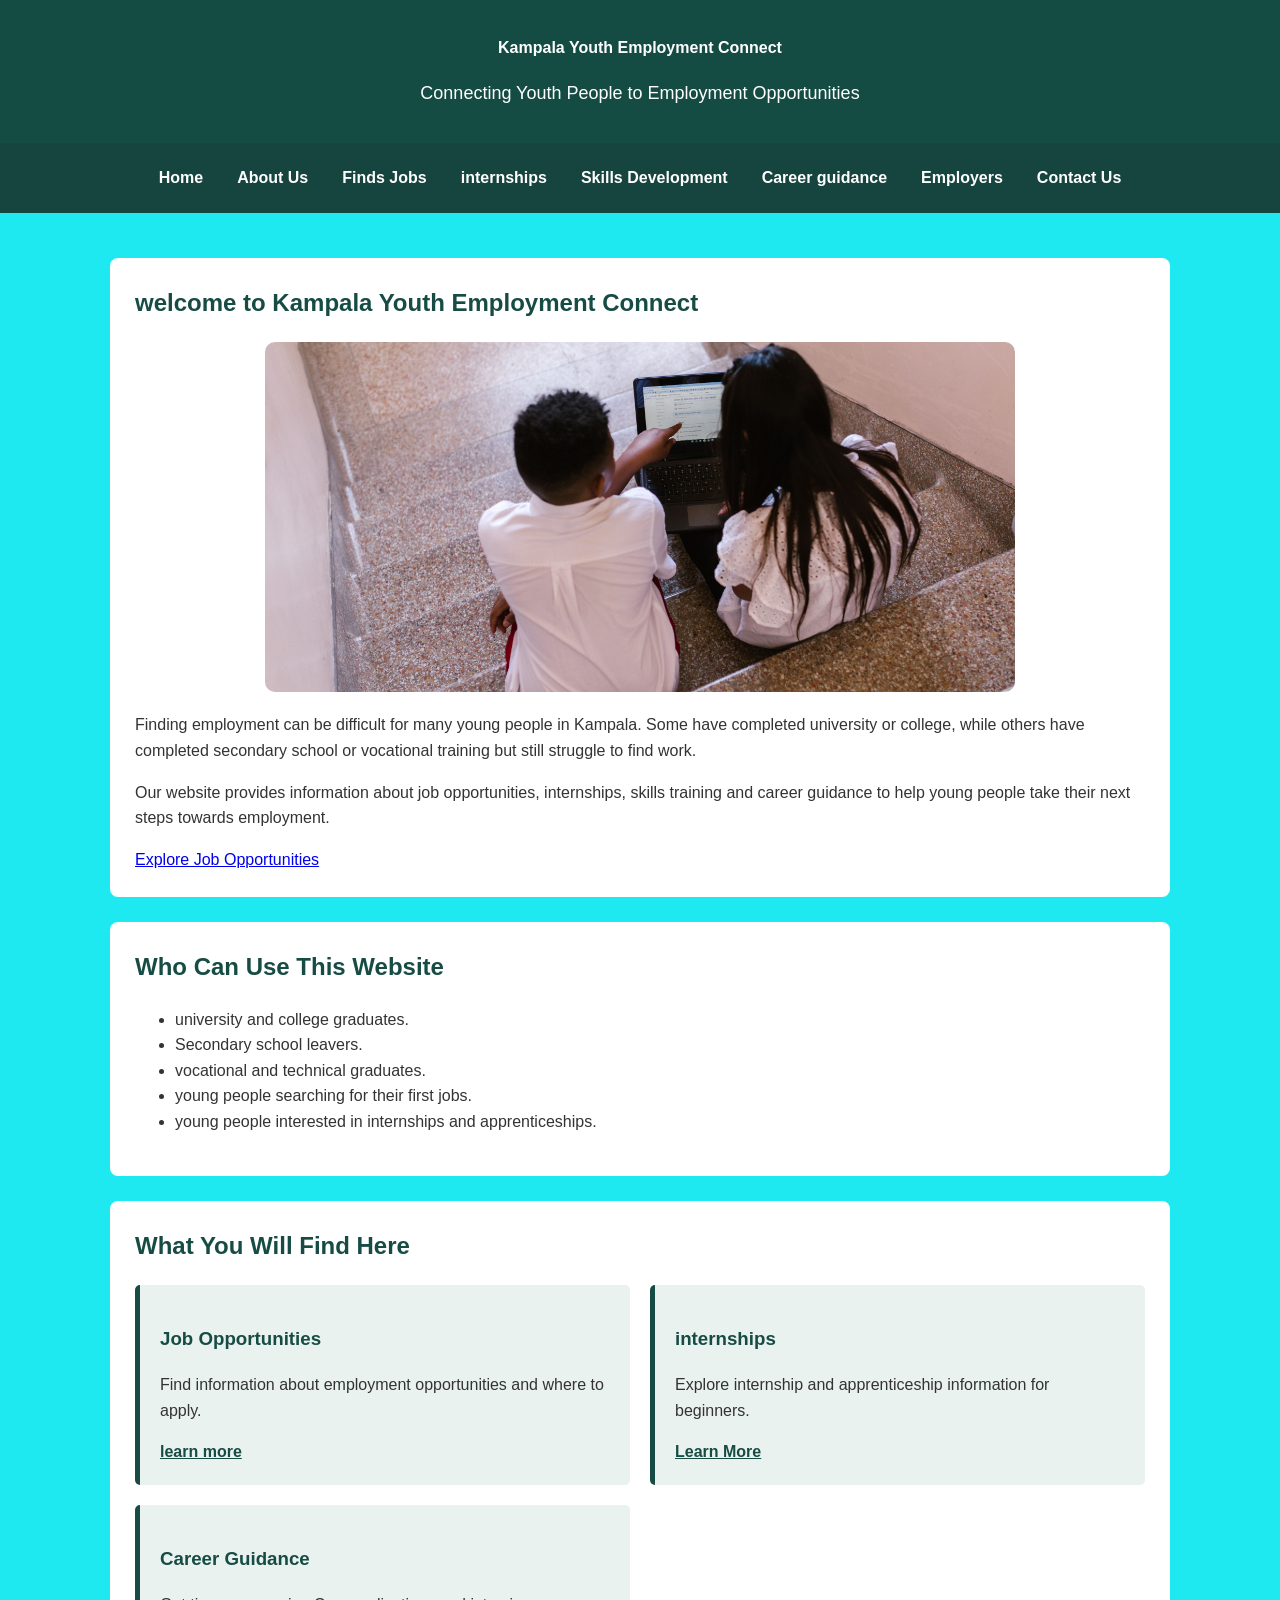
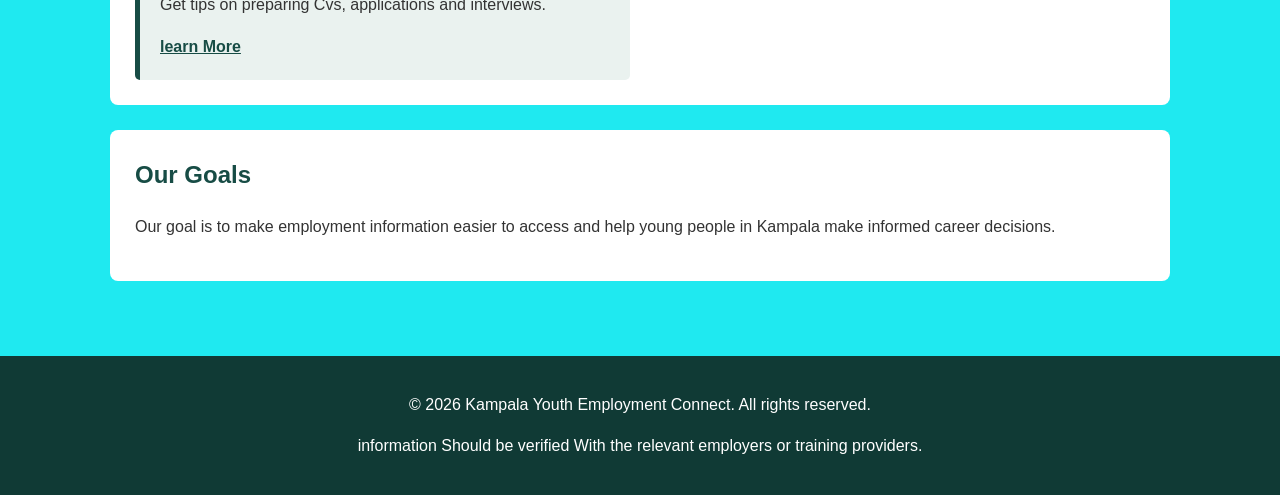
<file: index.html>
<!DOCTYPE html>
<html lang="en">
<head>
    <meta charset="UTF-8">
    <meta name="viewport" content="width=device-width, initial-scale=1.0">
    <meta name="description" content="Kampala youth Employment Connect helps young people find jobs, internships, skills training and career guidance.">
    <title> Kampala Youth Employment Connect | Home</title>
    <link rel="stylesheet" href="style.css">
</head>
<body>
    <header>
        <h1>Kampala Youth Employment Connect</h1>
        <p>Connecting Youth People to Employment Opportunities</p>
    </header>

    <nav>
        <a href="index.html">Home</a>
        <a href="about.html">About Us</a>
        <a href="jobs.html">Finds Jobs</a>
        <a href="internships.html">internships</a>
        <a href="skills.html">Skills Development</a>
        <a href="career-guidance.html">Career guidance</a>
        <a href="employers.html">Employers</a>
        <a href="contact.html">Contact Us</a>
    </nav>

    <main>

         <section class="welcome">
            <h2>welcome to Kampala Youth Employment Connect</h2>
            <img src="images/youth-employment.jpg"
            alt="young people learning and preparing for employment"
            class="home-image">
            
            <p>
                 Finding employment can be difficult for many young people
            in Kampala. Some have completed university or college,
            while others have completed secondary school or vocational
            training but still struggle to find work.
            </p>

            <p>
                Our website provides information about job opportunities,
            internships, skills training and career guidance to help
            young people take their next steps towards employment.
            </p>

            <a class="button" href="jobs.html">Explore Job Opportunities</a>
         </section>

         <section>
            <h2>Who Can Use This Website</h2>

            <ul>
                <li>university and college graduates.</li>
                <li>Secondary school leavers.</li>
                <li>vocational and technical graduates.</li>
                <li>young people searching for their first jobs.</li>
                <li>young people interested in internships and apprenticeships.</li>
            </ul>
        </section>

        <section>
            <h2>What You Will Find Here</h2>

            <div class="features">
                <article>
                    <h3>Job Opportunities</h3>
                    <p>Find information about employment opportunities and where to apply.</p>
                    <a href="jobs.html">learn more</a>
                </article>

                <article>
                    <h3>internships</h3>
                    <p>Explore internship and apprenticeship information for beginners.</p>
                    <a href="internships.html">Learn More</a>
                </article>

                <article>
                    <h3>Career Guidance</h3>
                    <p> Get tips on preparing Cvs, applications and interviews.</p>
                    <a href="career-guidance.html">learn More</a>
               </article>
            </div>
        </section>

        <section>
            <h2>Our Goals</h2>
            <p>
                Our goal is to make employment information easier to access
            and help young people in Kampala make informed career decisions. 
            </p>
        </section>

    </main>

    <footer>
        <p>&copy; 2026 Kampala Youth Employment Connect. All rights reserved.</p>
        <p>information Should be verified With the relevant employers or training providers.</p>
    </footer>

</body>
</html>
</file>
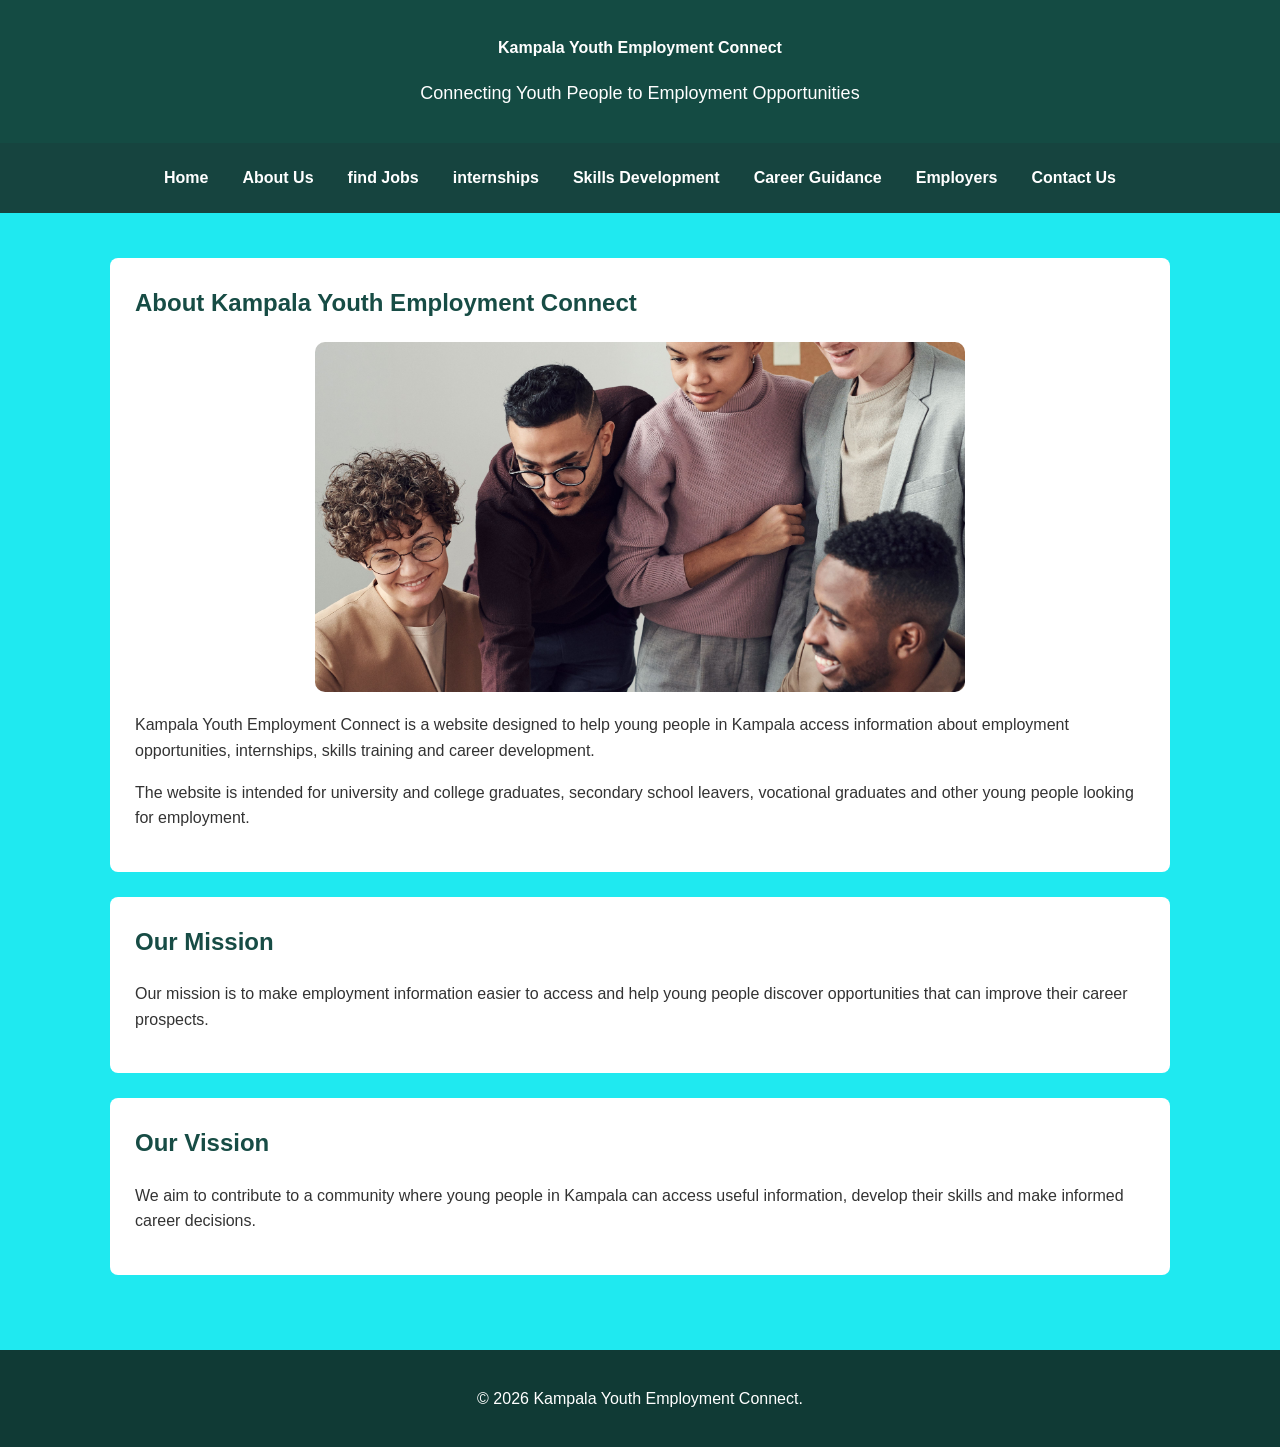
<file: about.html>
<!DOCTYPE html>
<html lang="en">

<head>
    <meta charset="UTF-8">
    <meta name="viewport" content="width=device-width, initial-scale=1.0">
    <meta name="description" content="Learn about Kampala Youth Employment Connect and its mission to support young people.">
    <title>About Us | Kampala Youth Employment Connect</title>
    <link rel="stylesheet" href="style.css">
</head>

<body>

    <header>
        <h1> Kampala Youth Employment Connect</h1>
        <p> Connecting Youth People to Employment Opportunities</p>
    </header>

<nav>
    <a href="index.html">Home</a>
    <a href="about.html">About Us</a>
    <a href="jobs.html">find Jobs</a>
    <a href="internships.html">internships</a>
    <a href="skills.html">Skills Development</a>
    <a href="career-guidance.html"> Career Guidance</a>
    <a href="employers.html"> Employers</a>
    <a href="Contact.html">Contact Us</a>
</nav>


<main>

    <section>
        <h2>About Kampala Youth Employment Connect</h2>
        
    <img src="images/about-youth.jpg"
         alt="young people working together"
         class="page-image">

        <p>
             Kampala Youth Employment Connect is a website designed
            to help young people in Kampala access information about
            employment opportunities, internships, skills training
            and career development.
        </p>

        <p>
            The website is intended for university and college
            graduates, secondary school leavers, vocational graduates
            and other young people looking for employment.
        </p>
    </section>

    <section>
        <h2>Our Mission</h2>
        <p>
            Our mission is to make employment information easier
            to access and help young people discover opportunities
            that can improve their career prospects.
        </p>
    </section>

    <section>
        <h2>Our Vission</h2>
        <p>
            We aim to contribute to a community where young people
            in Kampala can access useful information, develop their
            skills and make informed career decisions.
        </p>
    </section>

</main>

<footer>
    <p>&copy; 2026 Kampala Youth Employment Connect.</p>
</footer>
    
</body>
</html>
</file>
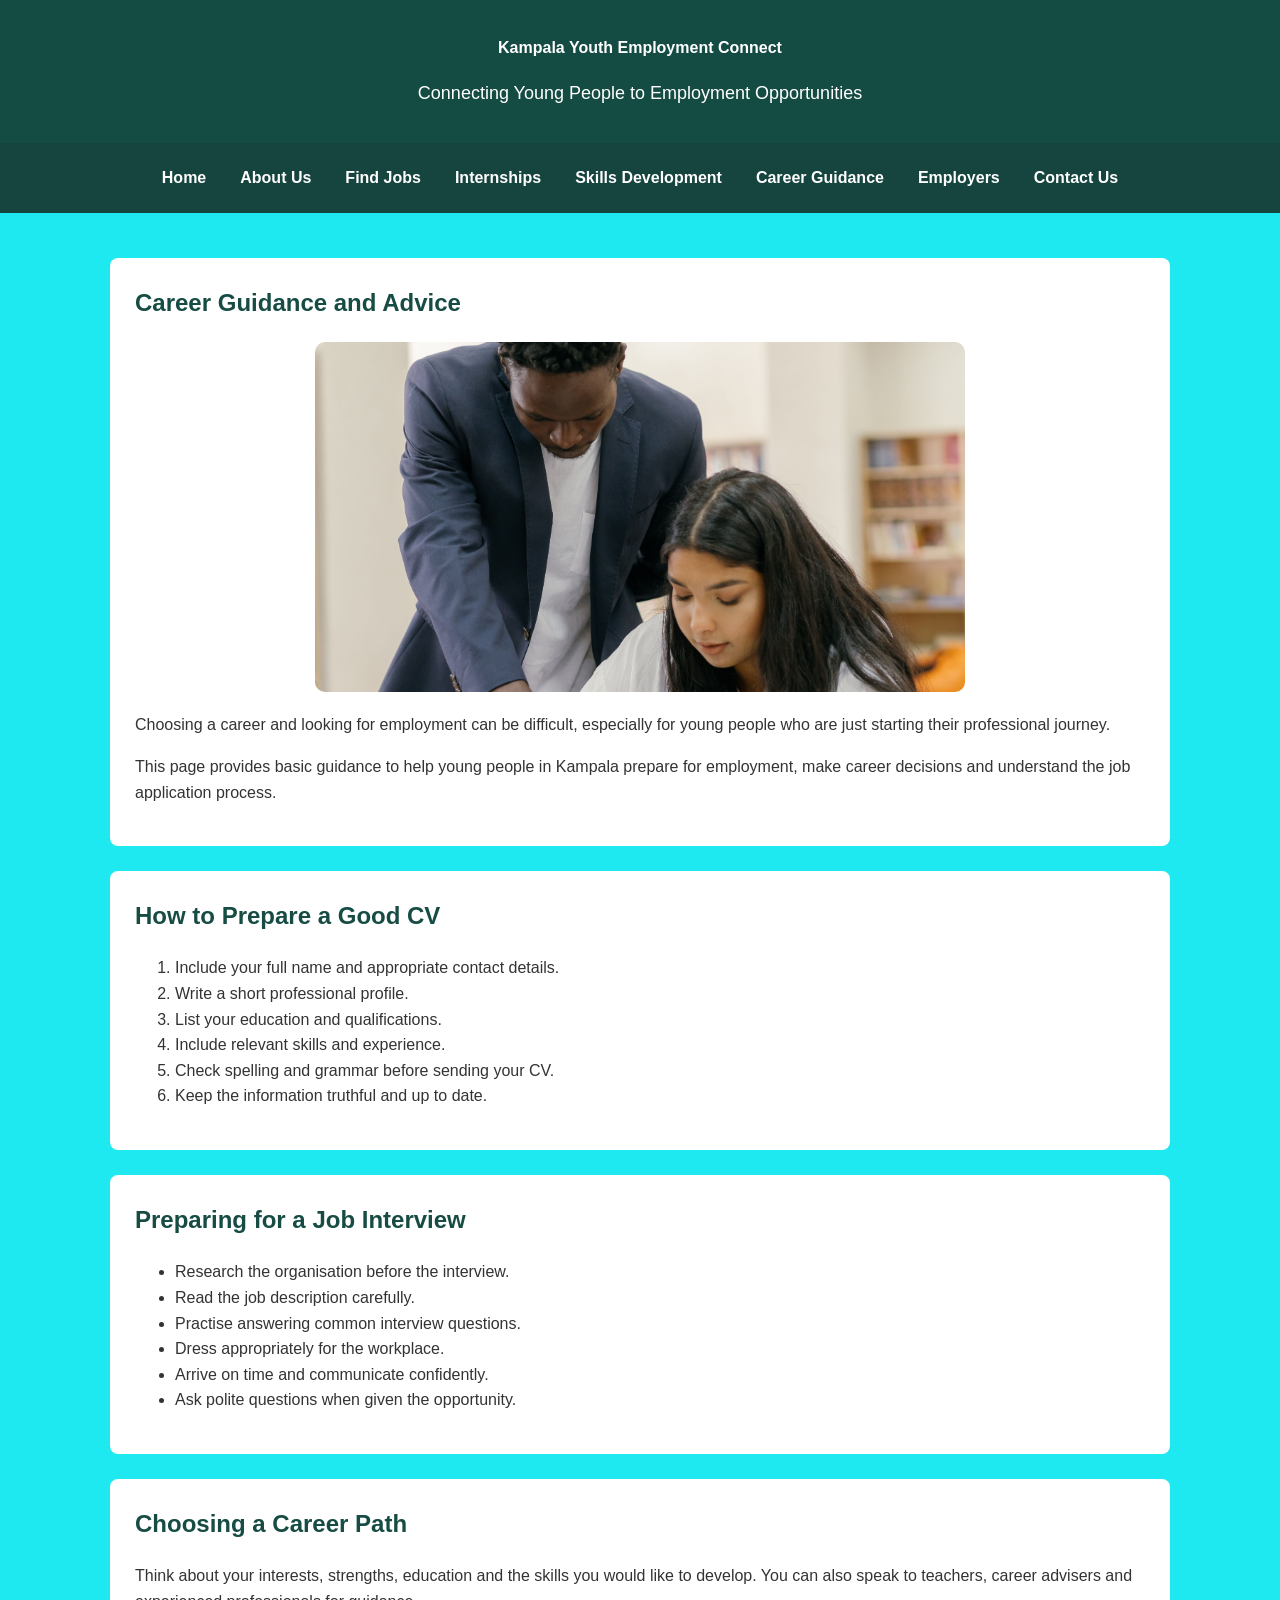
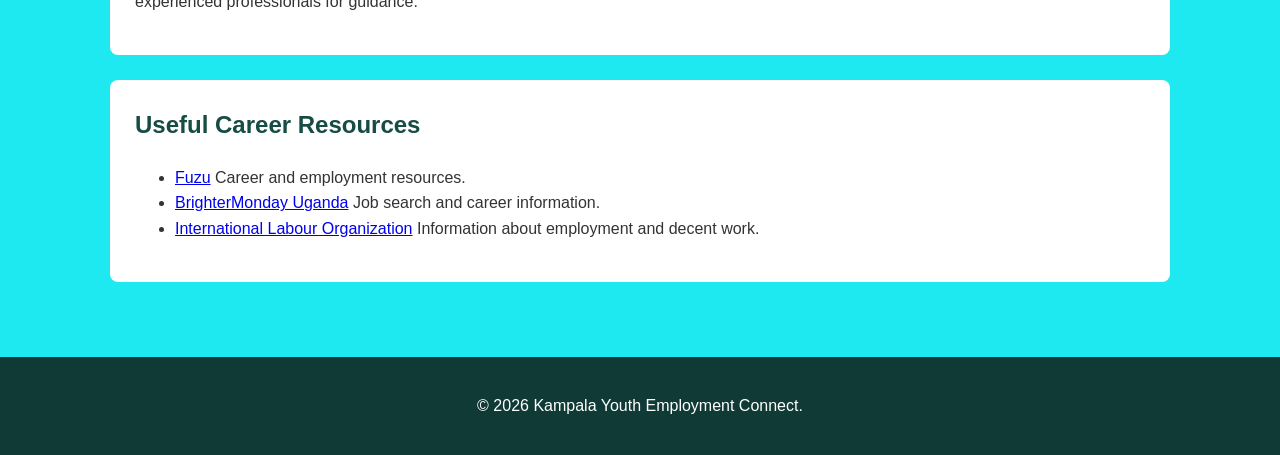
<file: career-guidance.html>
<!DOCTYPE html>
<html lang="en">
<head>
    <meta charset="UTF-8">
    <meta name="viewport" content="width=device-width, initial-scale=1.0">
    <meta name="description" content="Get career advice and job application guidance for young people in Kampala.">  
    <title>career guidance | Kampala Youth Employment Connect</title>
    <link rel="stylesheet" href="style.css">
</head>


<body>

    <header>
    <h1>Kampala Youth Employment Connect</h1>
    <p>Connecting Young People to Employment Opportunities</p>
</header>

<nav>
    <a href="index.html">Home</a>
    <a href="about.html">About Us</a>
    <a href="jobs.html">Find Jobs</a>
    <a href="internships.html">Internships</a>
    <a href="skills.html">Skills Development</a>
    <a href="career-guidance.html">Career Guidance</a>
    <a href="employers.html">Employers</a>
    <a href="contact.html">Contact Us</a>
</nav>

<main>

    <section>
        <h2>Career Guidance and Advice</h2>

        <img src="images/career-adviser.jpg"
             alt="A career adviser helping a student"
             class="page-image">

        <p>
            Choosing a career and looking for employment can be
            difficult, especially for young people who are just
            starting their professional journey.
        </p>

        <p>
            This page provides basic guidance to help young people
            in Kampala prepare for employment, make career decisions
            and understand the job application process.
        </p>
    </section>

    <section>
        <h2>How to Prepare a Good CV</h2>

        <ol>
            <li>Include your full name and appropriate contact details.</li>
            <li>Write a short professional profile.</li>
            <li>List your education and qualifications.</li>
            <li>Include relevant skills and experience.</li>
            <li>Check spelling and grammar before sending your CV.</li>
            <li>Keep the information truthful and up to date.</li>
        </ol>
    </section>

    <section>
        <h2>Preparing for a Job Interview</h2>

        <ul>
            <li>Research the organisation before the interview.</li>
            <li>Read the job description carefully.</li>
            <li>Practise answering common interview questions.</li>
            <li>Dress appropriately for the workplace.</li>
            <li>Arrive on time and communicate confidently.</li>
            <li>Ask polite questions when given the opportunity.</li>
        </ul>
    </section>

    <section>
        <h2>Choosing a Career Path</h2>

        <p>
            Think about your interests, strengths, education and
            the skills you would like to develop. You can also
            speak to teachers, career advisers and experienced
            professionals for guidance.
        </p>
    </section>

    <section>
        <h2>Useful Career Resources</h2>

        <ul>
            <li>
                <a href="https://www.fuzu.com/" target="_blank" rel="noopener noreferrer">Fuzu</a>
                  Career and employment resources.
            </li>
            <li>
                <a href="https://www.brightermonday.co.ug/" target="_blank" rel="noopener noreferrer">BrighterMonday Uganda</a>
                   Job search and career information.
            </li>
            <li>
                <a href="https://www.ilo.org/" target="_blank" rel="noopener noreferrer">International Labour Organization</a>
                  Information about employment and decent work.
            </li>
        </ul>
    </section>

</main>

<footer>
    <p>&copy; 2026 Kampala Youth Employment Connect.</p>
</footer>

    
</body>
</html>
</file>
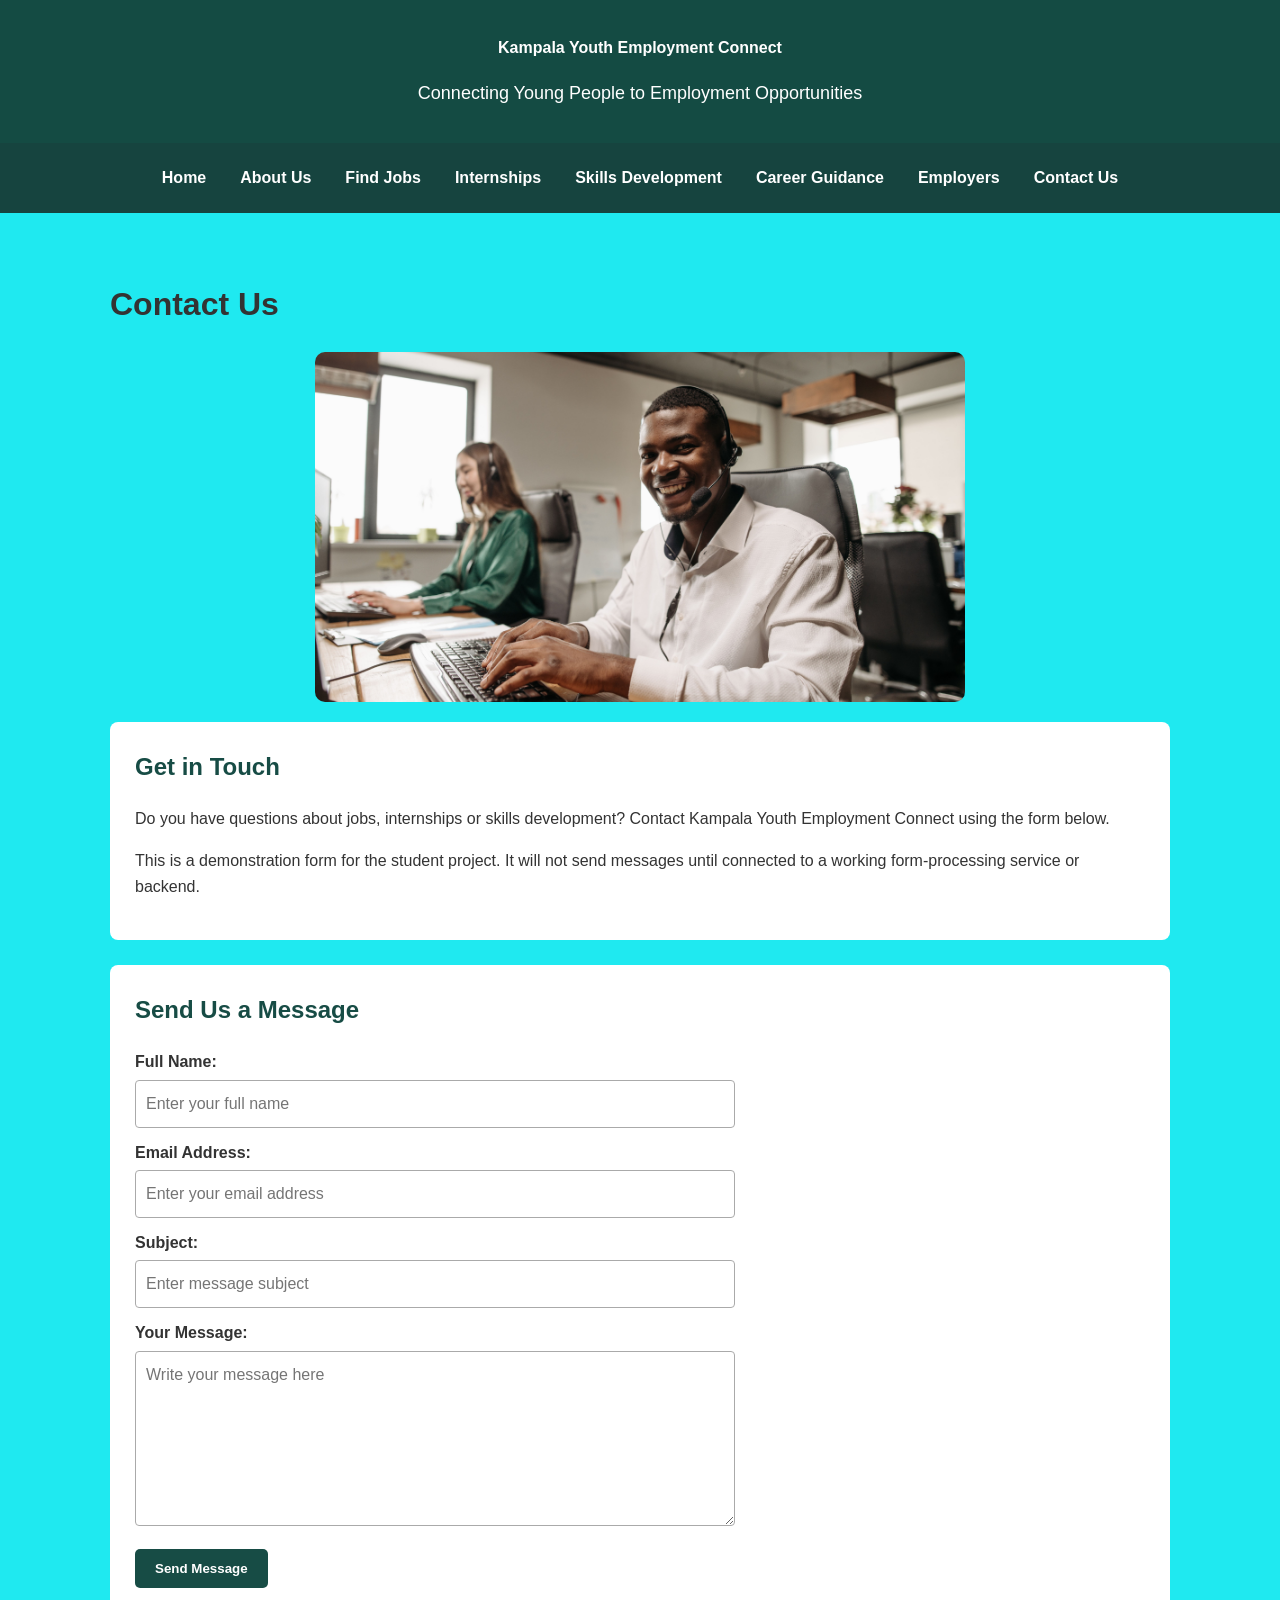
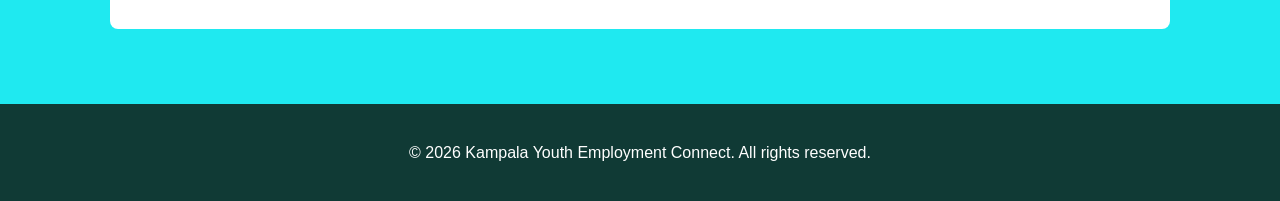
<file: contact.html>
<!DOCTYPE html>
<html lang="en">
<head>
    <meta charset="UTF-8">
    <meta name="viewport" content="width=device-width, initial-scale=1.0">
    <meta name="description" content="Contact Kampala Youth Employment Connect for information about youth employment resources">
    <title>Contact Us | Kampala Youth Employment Connect</title>
    <link rel="stylesheet" href="style.css">
</head>


<body>

  <header>
        <h1>Kampala Youth Employment Connect</h1>
        <p>Connecting Young People to Employment Opportunities</p>
    </header>

    <nav>
        <a href="index.html">Home</a>
        <a href="about.html">About Us</a>
        <a href="jobs.html">Find Jobs</a>
        <a href="internships.html">Internships</a>
        <a href="skills.html">Skills Development</a>
        <a href="career-guidance.html">Career Guidance</a>
        <a href="employers.html">Employers</a>
        <a href="contact.html">Contact Us</a>
    </nav>

    <main>

        <h1>Contact Us</h1>

        <img src="images/contact-support.jpg"
     alt="A friendly customer support team"
     class="page-image">
     
        <section>
            <h2>Get in Touch</h2>

            <p>
                Do you have questions about jobs, internships or
                skills development? Contact Kampala Youth Employment
                Connect using the form below.
            </p>

            <p class="form-notice">
                This is a demonstration form for the student project.
                It will not send messages until connected to a working
                form-processing service or backend.
            </p>

        </section>

        <section class="contact-section">

            <h2>Send Us a Message</h2>

            <form id="contactForm" onsubmit="event.preventDefault(); document.getElementById('formMessage').textContent='Thank you! This is a demonstration. No message was sent.'; this.reset();">

                <label for="name">Full Name:</label>
                <input type="text" id="name" name="name"
                       placeholder="Enter your full name" required>

                <label for="email">Email Address:</label>
                <input type="email" id="email" name="email"
                       placeholder="Enter your email address" required>

                <label for="subject">Subject:</label>
                <input type="text" id="subject" name="subject"
                       placeholder="Enter message subject" required>

                <label for="message">Your Message:</label>
                <textarea id="message" name="message" rows="6"
                          placeholder="Write your message here"
                          required></textarea>

                <button type="submit">Send Message</button>

                <p id="formMessage" role="status"></p>

            </form>

        </section>

    </main>

    <footer>
        <p>&copy; 2026 Kampala Youth Employment Connect. All rights reserved.</p>
    </footer>

    
</body>
</html>
</file>
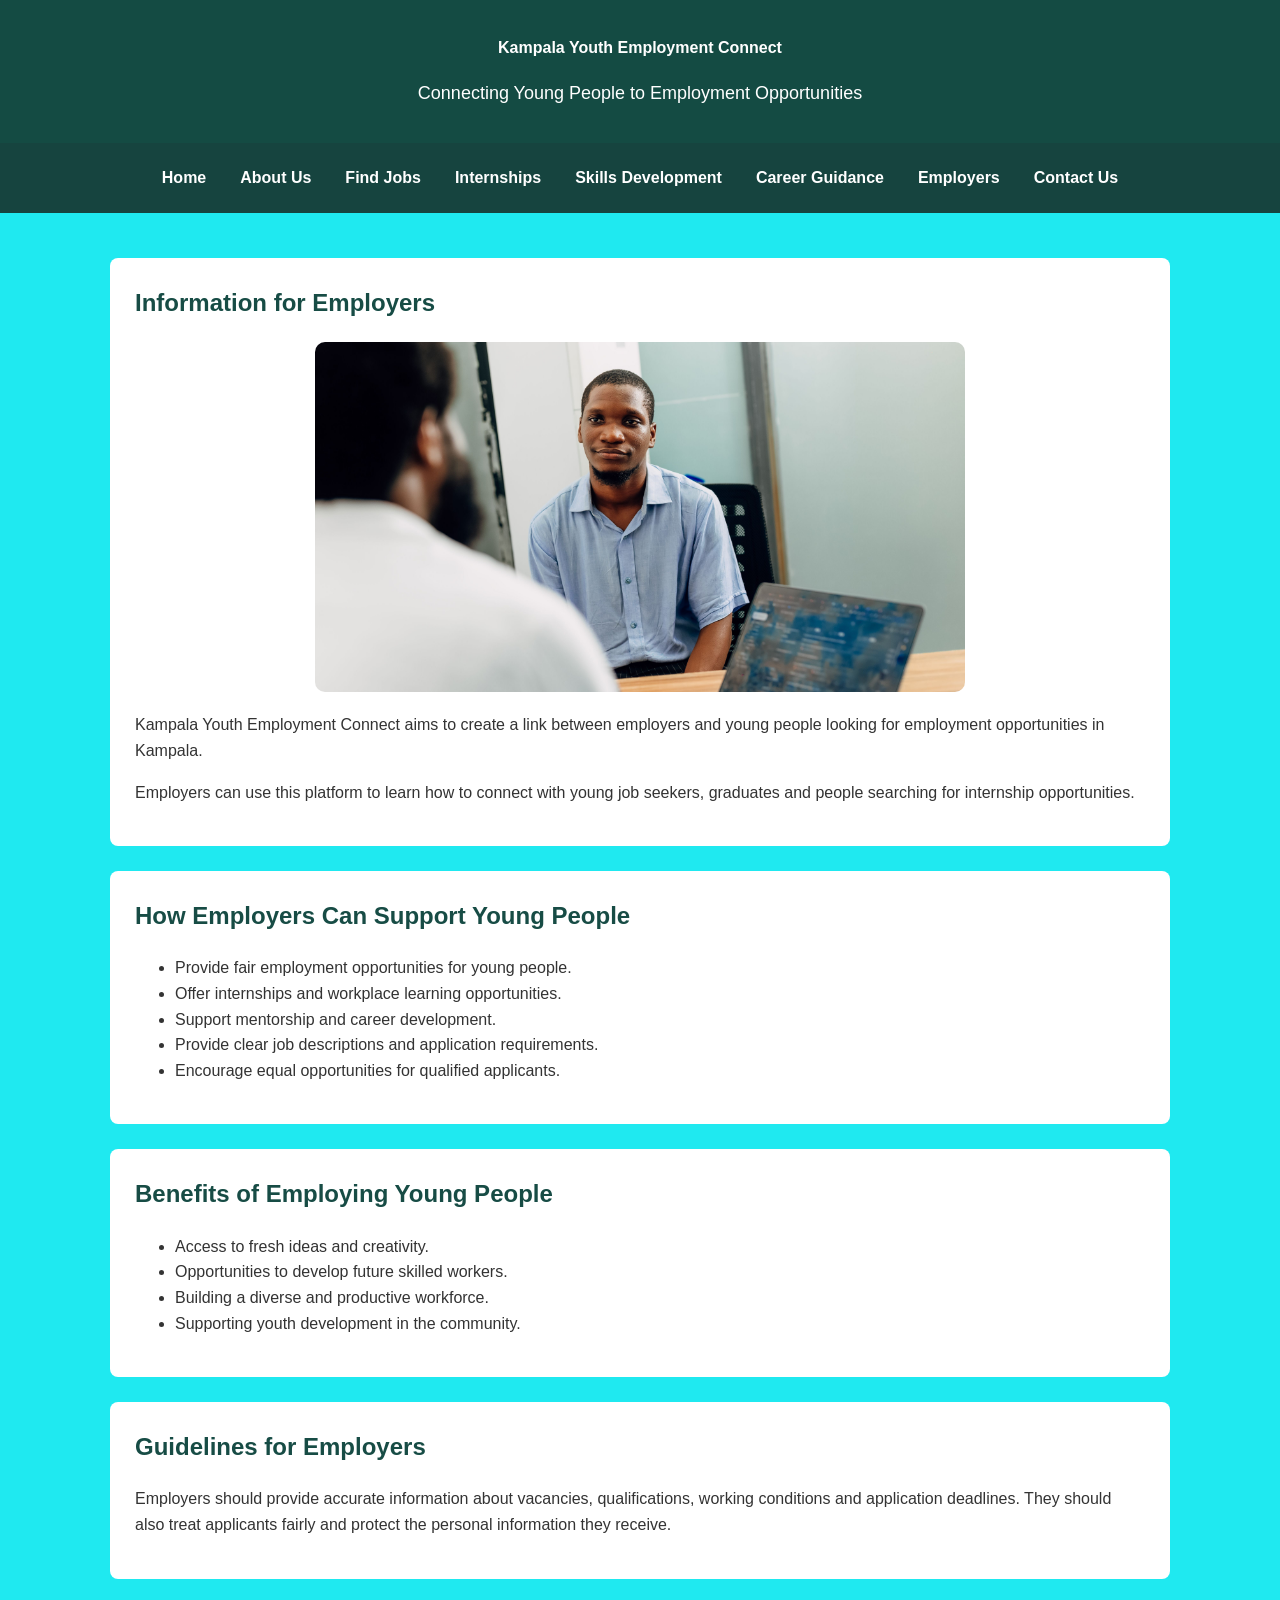
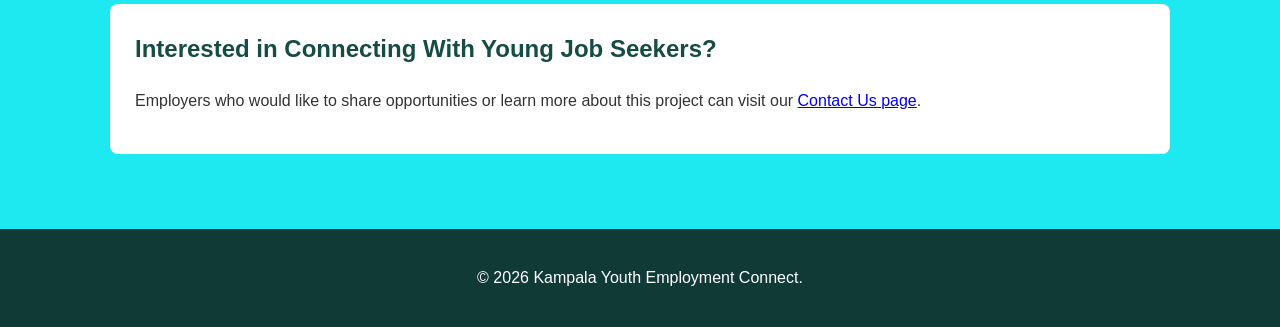
<file: employers.html>
<!DOCTYPE html>
<html lang="en">
<head>
    <meta charset="UTF-8">
    <meta name="viewport" content="width=device-width, initial-scale=1.0">
    <meta name="description" content="Information for employers interested in connecting with young job seekers in kampala"> 
    <title>Employers | Kampala Youth Employment Connect</title>
    <link rel="stylesheet" href=" style.css">
</head>

<body>

    <header>
    <h1>Kampala Youth Employment Connect</h1>
    <p>Connecting Young People to Employment Opportunities</p>
</header>

<nav>
    <a href="index.html">Home</a>
    <a href="about.html">About Us</a>
    <a href="jobs.html">Find Jobs</a>
    <a href="internships.html">Internships</a>
    <a href="skills.html">Skills Development</a>
    <a href="career-guidance.html">Career Guidance</a>
    <a href="employers.html">Employers</a>
    <a href="contact.html">Contact Us</a>
</nav>

<main>

    <section>
        <h2>Information for Employers</h2>

        <img src="images/employers-interview..jpg"
             alt="Employers interviewing young people"
             class="page-image">

        <p>
            Kampala Youth Employment Connect aims to create a link
            between employers and young people looking for employment
            opportunities in Kampala.
        </p>

        <p>
            Employers can use this platform to learn how to connect
            with young job seekers, graduates and people searching
            for internship opportunities.
        </p>
    </section>

    <section>
        <h2>How Employers Can Support Young People</h2>

        <ul>
            <li>Provide fair employment opportunities for young people.</li>
            <li>Offer internships and workplace learning opportunities.</li>
            <li>Support mentorship and career development.</li>
            <li>Provide clear job descriptions and application requirements.</li>
            <li>Encourage equal opportunities for qualified applicants.</li>
        </ul>
    </section>

    <section>
        <h2>Benefits of Employing Young People</h2>

        <ul>
            <li>Access to fresh ideas and creativity.</li>
            <li>Opportunities to develop future skilled workers.</li>
            <li>Building a diverse and productive workforce.</li>
            <li>Supporting youth development in the community.</li>
        </ul>
    </section>

    <section>
        <h2>Guidelines for Employers</h2>

        <p>
            Employers should provide accurate information about
            vacancies, qualifications, working conditions and
            application deadlines. They should also treat applicants
            fairly and protect the personal information they receive.
        </p>
    </section>

    <section>
        <h2>Interested in Connecting With Young Job Seekers?</h2>

        <p>
            Employers who would like to share opportunities or
            learn more about this project can visit our
            <a href="contact.html">Contact Us page</a>.
        </p>
    </section>

</main>

<footer>
    <p>&copy; 2026 Kampala Youth Employment Connect.</p>
</footer>


</body>
</html>
</file>
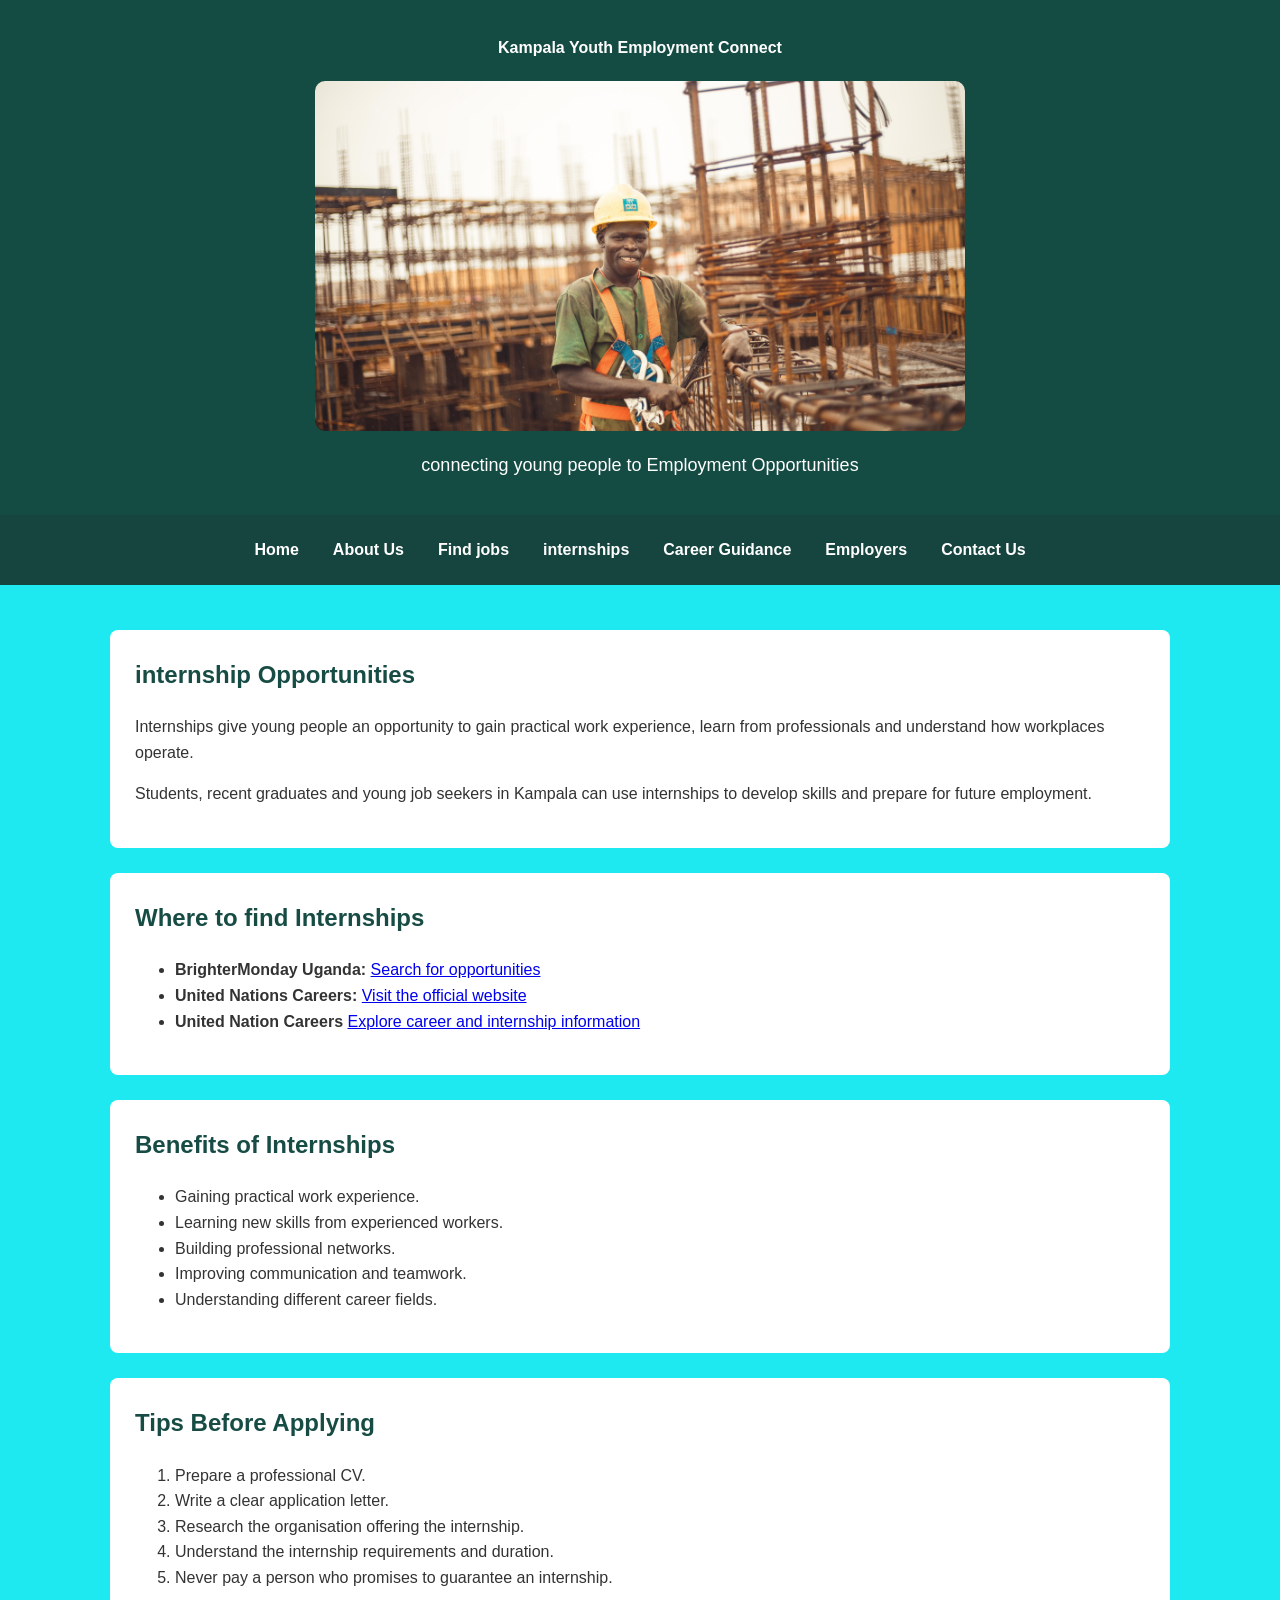
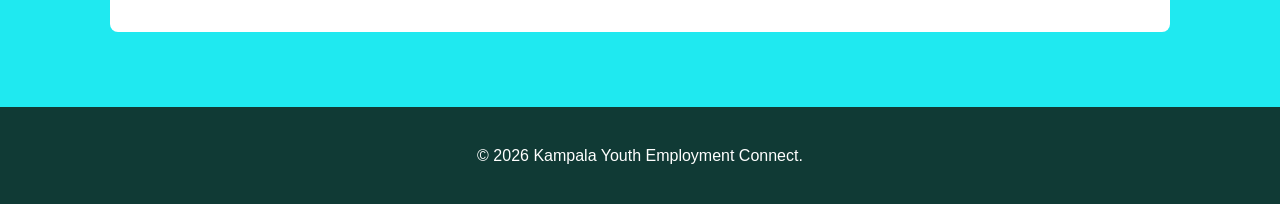
<file: internships.html>
<!DOCTYPE html>
<html lang="en">
<head>
    <meta charset="UTF-8">
    <meta name="viewport" content="width=device-width, initial-scale=1.0">
    <meta name="description" content="Explore internship and work experience resources for young people in Kampala.">
    <title>internships| Kampala Youth Employment Connect</title>
    <link rel="stylesheet" href="style.css">
</head>

<body>
    
    <header>
        <h1> Kampala Youth Employment Connect</h1>

        <img src="images/students-in-workplace..jpg"
             alt="students gaining experience in a workplace"
            class="page-image">

        
        <p>connecting young people to Employment Opportunities</p>
    </header>
    
     <nav>
        <a href="index.html">Home</a>
        <a href="about.html">About Us</a>
        <a href="jobs.html">Find jobs</a>
        <a href="internships.html">internships</a>
         <a href="career-guidance.html">Career Guidance</a>
        <a href="employers.html">Employers</a>
        <a href="contact.html">Contact Us</a>
     </nav>

     <main>

        <section>
            <h2>internship Opportunities</h2>

            <p>
                 Internships give young people an opportunity to gain
            practical work experience, learn from professionals
            and understand how workplaces operate.
            </p>

            <p>
                Students, recent graduates and young job seekers in
            Kampala can use internships to develop skills and
            prepare for future employment.
            </p>
        </section>

        <section>
            <h2>Where to find Internships</h2>

            <ul>
                <li>
                    <strong>BrighterMonday Uganda:</strong>
                    <a href="https://www.brightermonday.co.ug/" target="_blank" rel="noopener noreferrer">Search for opportunities</a>
                </li>

                <li>
                    <strong>United Nations Careers:</strong>
                    <a href="https://psc.go.ug/" target="_blank" rel="noopener noreferrer">Visit the official website</a>
                </li>

                <li>
                    <strong>United Nation Careers</strong>
                    <a href="https://careers.un.org/" target="_blank" rel="noopener noreferrer">Explore career and internship information</a>
                </li>
            </ul>
        </section>

        <section>
            <h2>Benefits of Internships</h2>

            <ul>
                <li>Gaining practical work experience.</li>
                <li>Learning new skills from experienced workers.</li>
                <li>Building professional networks.</li>
                <li>Improving communication and teamwork.</li>
                <li>Understanding different career fields.</li>
            </ul>
        </section>

        <section>
            <h2>Tips Before Applying</h2>

            <ol>
               <li>Prepare a professional CV.</li>
               <li>Write a clear application letter.</li>
               <li>Research the organisation offering the internship.</li>
               <li>Understand the internship requirements and duration.</li>
               <li>Never pay a person who promises to guarantee an internship.</li> 
            </ol>
        </section>

     </main>
    
     <footer>
        <p>&copy; 2026 Kampala Youth Employment Connect.</p>
     </footer>
     
</body>
</html>
</file>
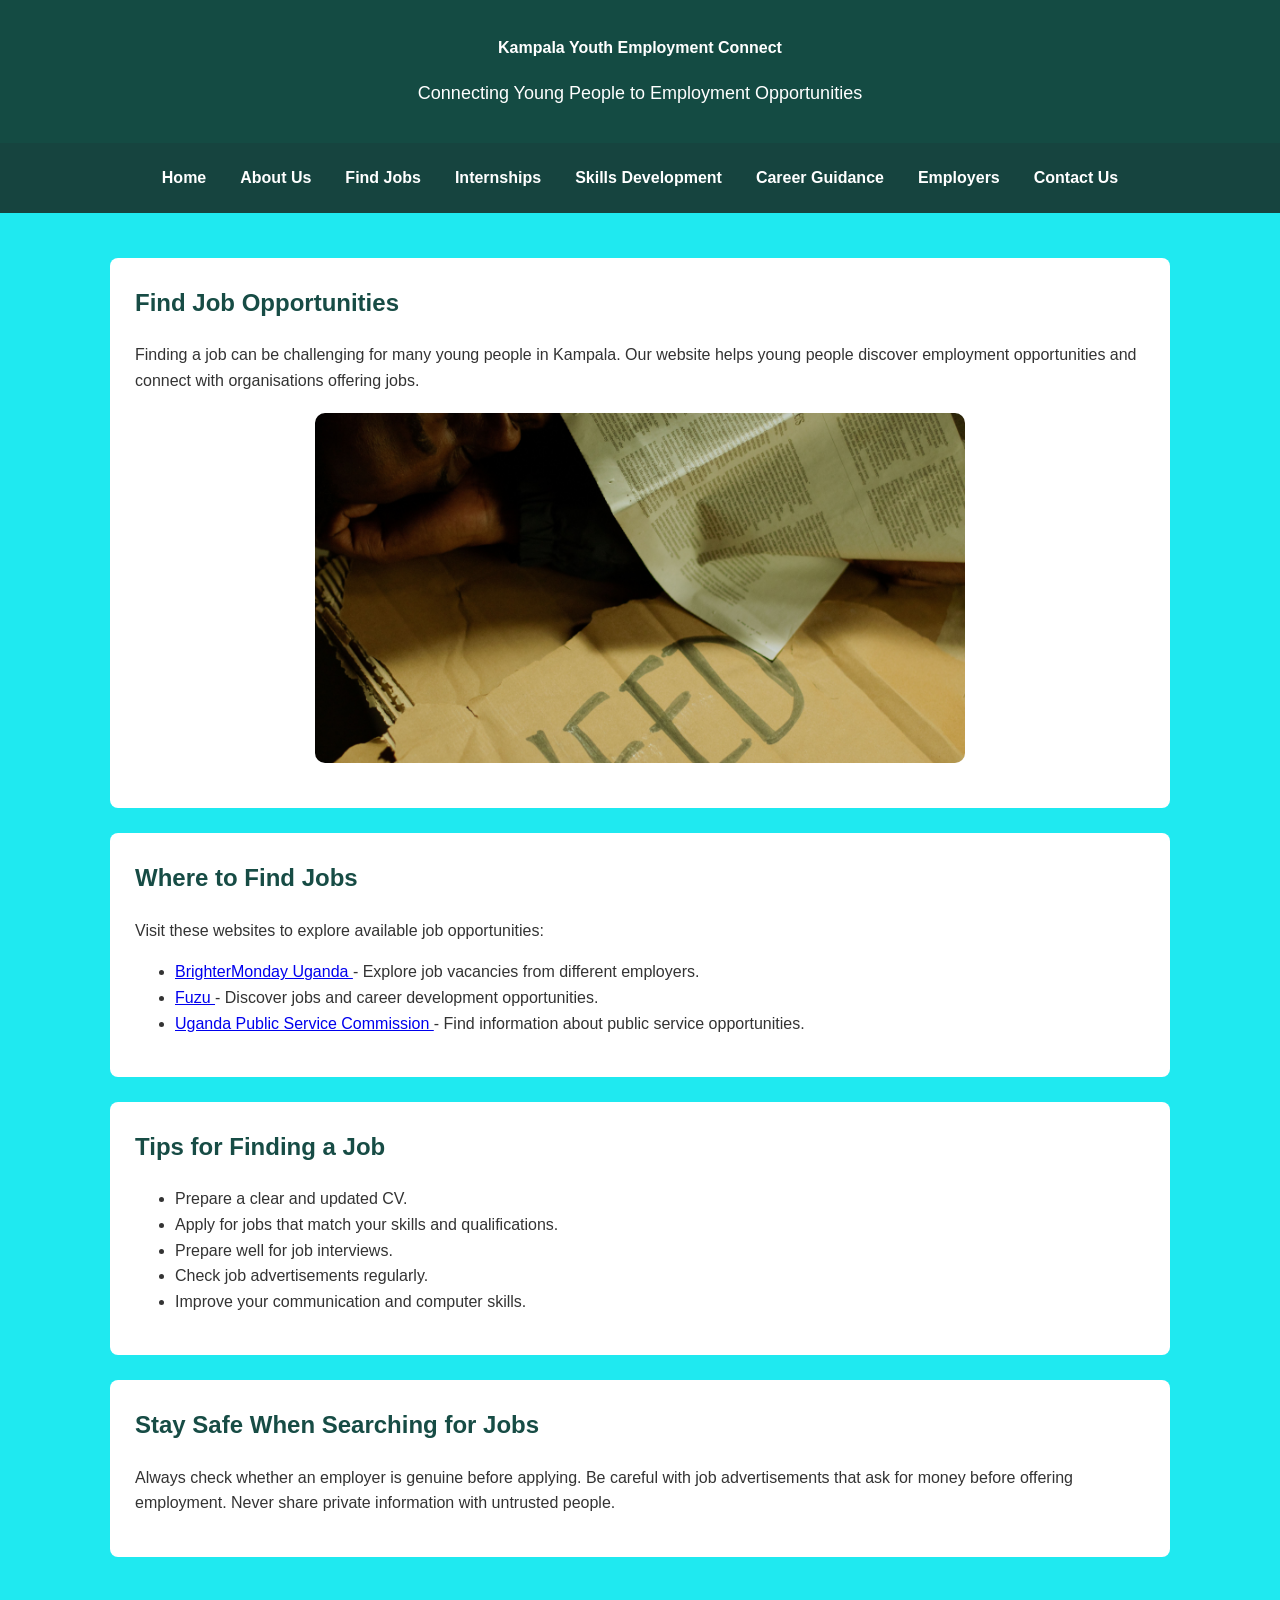
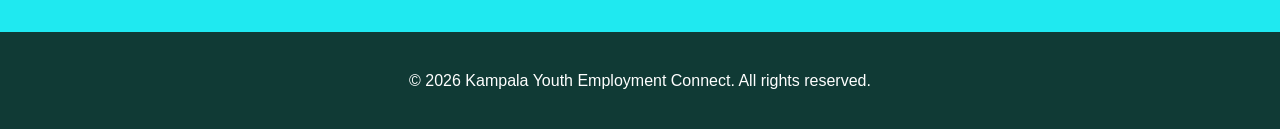
<file: jobs.html>
<!DOCTYPE html>
<html lang="en">

<head>
    <meta charset="UTF-8">
    <meta name="viewport" content="width=device-width, initial-scale=1.0">
    <meta name="description" content="Find job opportunities and job search advice for young people in Kampala.">
    <title>Find Jobs | Kampala Youth Employment Connect</title>
    <link rel="stylesheet" href="style.css">
</head>

<body>

    <header>
        <h1>Kampala Youth Employment Connect</h1>
        <p>Connecting Young People to Employment Opportunities</p>
    </header>

    <nav>
        <a href="index.html">Home</a>
        <a href="about.html">About Us</a>
        <a href="jobs.html">Find Jobs</a>
        <a href="internships.html">Internships</a>
        <a href="skills.html">Skills Development</a>
        <a href="career-guidance.html">Career Guidance</a>
        <a href="employers.html">Employers</a>
        <a href="contact.html">Contact Us</a>
    </nav>

    <main>

        <section>
            <h2>Find Job Opportunities</h2>

            <p>
                Finding a job can be challenging for many young people in Kampala.
                Our website helps young people discover employment opportunities
                and connect with organisations offering jobs.
            </p>

            <img src="images/looking-for-a-job.jpg"
                 alt="A young person looking for a job"
                 class="page-image">
        </section>

        <section>
            <h2>Where to Find Jobs</h2>

            <p>Visit these websites to explore available job opportunities:</p>

            <ul>
                <li>
                    <a href="https://www.brightermonday.co.ug/"
                       target="_blank" rel="noopener noreferrer">
                        BrighterMonday Uganda
                    </a>
                    - Explore job vacancies from different employers.
                </li>

                <li>
                    <a href="https://www.fuzu.com/"
                       target="_blank" rel="noopener noreferrer">
                        Fuzu
                    </a>
                    - Discover jobs and career development opportunities.
                </li>

                <li>
                    <a href="https://psc.go.ug/"
                       target="_blank" rel="noopener noreferrer">
                        Uganda Public Service Commission
                    </a>
                    - Find information about public service opportunities.
                </li>
            </ul>
        </section>

        <section>
            <h2>Tips for Finding a Job</h2>

            <ul>
                <li>Prepare a clear and updated CV.</li>
                <li>Apply for jobs that match your skills and qualifications.</li>
                <li>Prepare well for job interviews.</li>
                <li>Check job advertisements regularly.</li>
                <li>Improve your communication and computer skills.</li>
            </ul>
        </section>

        <section>
            <h2>Stay Safe When Searching for Jobs</h2>

            <p>
                Always check whether an employer is genuine before applying.
                Be careful with job advertisements that ask for money before
                offering employment. Never share private information with
                untrusted people.
            </p>
        </section>

    </main>

    <footer>
        <p>&copy; 2026 Kampala Youth Employment Connect. All rights reserved.</p>
    </footer>

</body>
</html>
</file>
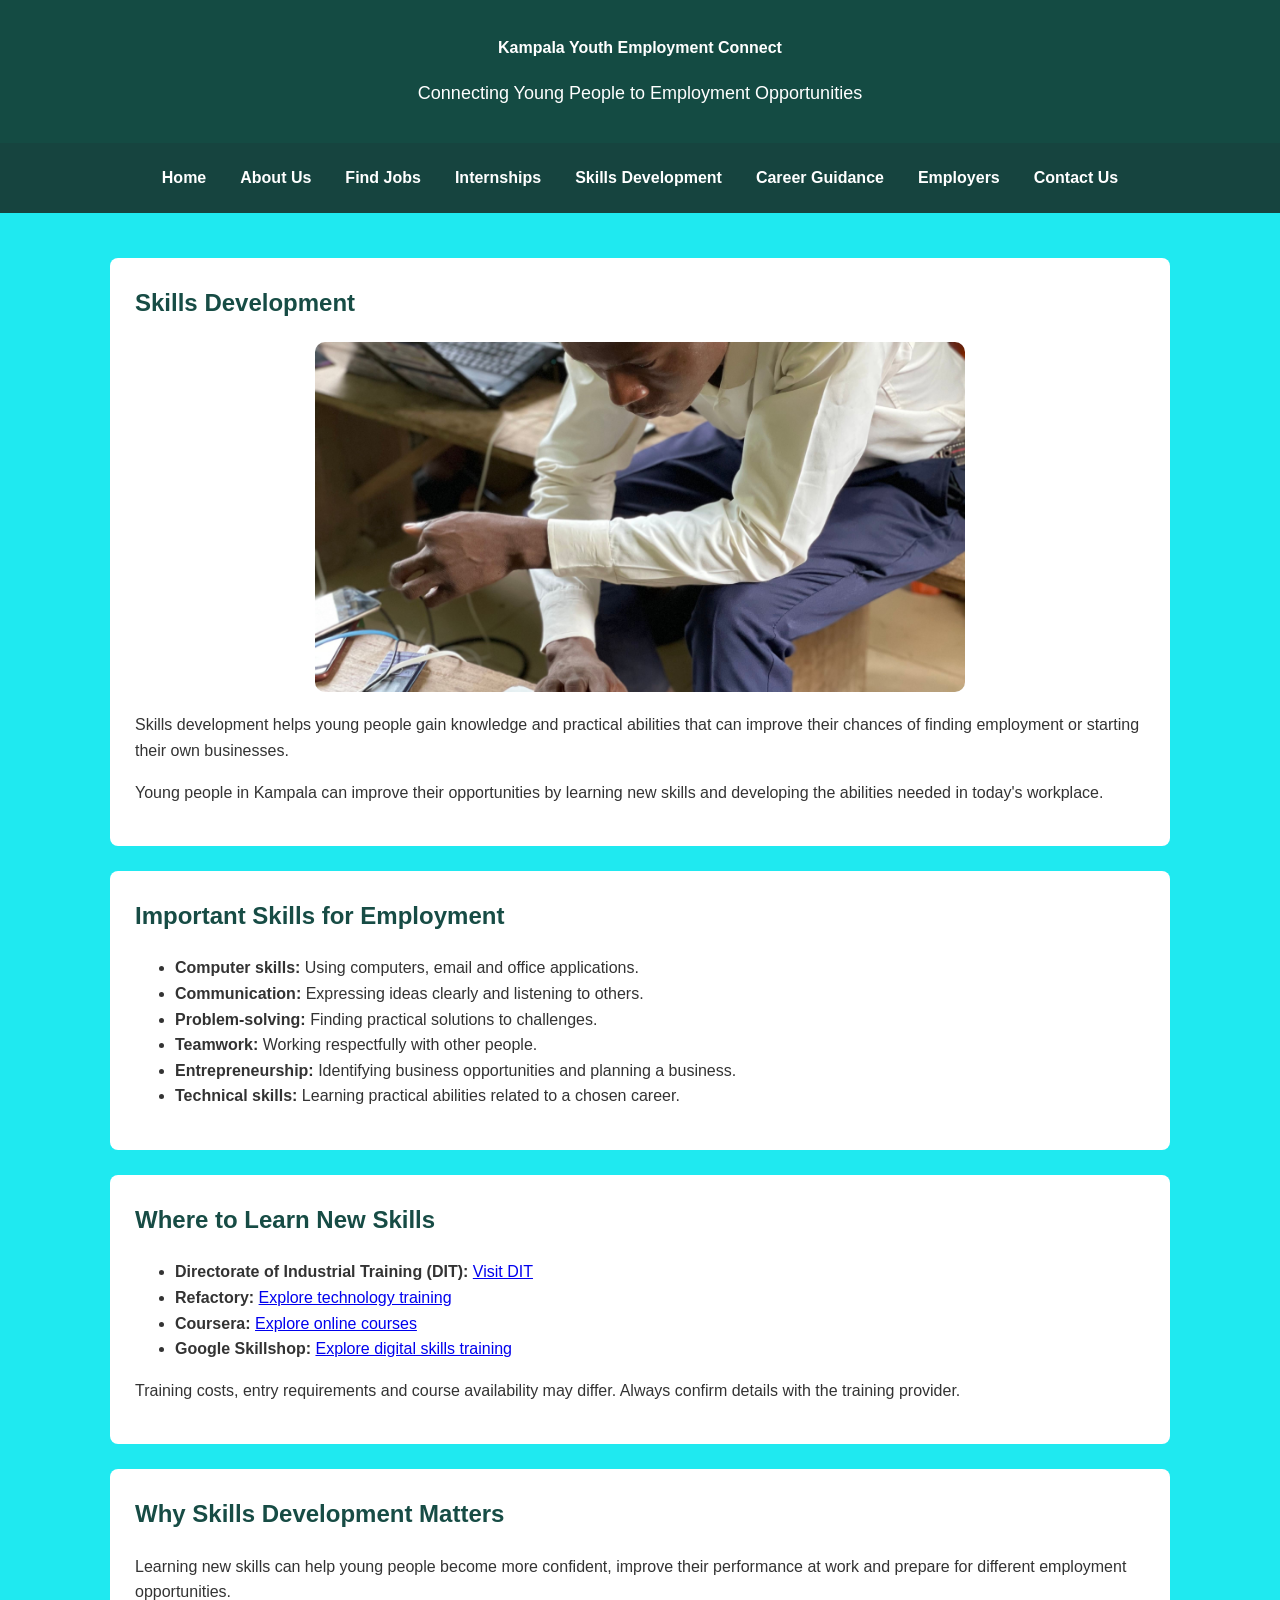
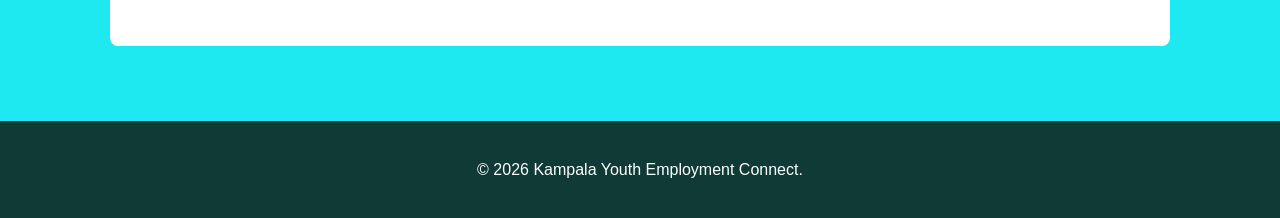
<file: skills.html>
<!DOCTYPE html>
<html lang="en">
<head>
    <meta charset="UTF-8">
    <meta name="viewport" content="width=device-width, initial-scale=1.0">
    <meta name="description" content="Discover skills training and learning resources for young people in Kampala.">
    <title>Skills Development| Kampala Youth Employment Connect</title>
    <link rel="stylesheet" href="style.css">
</head>

<body>

    <header>
    <h1>Kampala Youth Employment Connect</h1>
    <p>Connecting Young People to Employment Opportunities</p>
</header>

<nav>
    <a href="index.html">Home</a>
    <a href="about.html">About Us</a>
    <a href="jobs.html">Find Jobs</a>
    <a href="internships.html">Internships</a>
    <a href="skills.html">Skills Development</a>
    <a href="career-guidance.html">Career Guidance</a>
    <a href="employers.html">Employers</a>
    <a href="contact.html">Contact Us</a>
</nav>

<main>

    <section>
        <h2>Skills Development</h2>

        <img src="images/computer-skills..jpg"
             alt="young people learning computer-skills"
             class="page-image">
            

        <p>
            Skills development helps young people gain knowledge
            and practical abilities that can improve their chances
            of finding employment or starting their own businesses.
        </p>

        <p>
            Young people in Kampala can improve their opportunities
            by learning new skills and developing the abilities
            needed in today's workplace.
        </p>
    </section>

    <section>
        <h2>Important Skills for Employment</h2>

        <ul>
            <li><strong>Computer skills:</strong> Using computers, email and office applications.</li>
            <li><strong>Communication:</strong> Expressing ideas clearly and listening to others.</li>
            <li><strong>Problem-solving:</strong> Finding practical solutions to challenges.</li>
            <li><strong>Teamwork:</strong> Working respectfully with other people.</li>
            <li><strong>Entrepreneurship:</strong> Identifying business opportunities and planning a business.</li>
            <li><strong>Technical skills:</strong> Learning practical abilities related to a chosen career.</li>
        </ul>
    </section>

    <section>
        <h2>Where to Learn New Skills</h2>

        <ul>
            <li>
                <strong>Directorate of Industrial Training (DIT):</strong>
                <a href="https://www.dit.go.ug/" target="_blank" rel="noopener noreferrer">Visit DIT</a>
            </li>

            <li>
                <strong>Refactory:</strong>
                <a href="https://refactory.academy/" target="_blank" rel="noopener noreferrer">Explore technology training</a>
            </li>

            <li>
                <strong>Coursera:</strong>
                <a href="https://www.coursera.org/" target="_blank" rel="noopener noreferrer">Explore online courses</a>
            </li>

            <li>
                <strong>Google Skillshop:</strong>
                <a href="https://skillshop.withgoogle.com/" target="_blank" rel="noopener noreferrer">Explore digital skills training</a>
            </li>
        </ul>

        <p>
            Training costs, entry requirements and course availability
            may differ. Always confirm details with the training provider.
        </p>
    </section>

    <section>
        <h2>Why Skills Development Matters</h2>

        <p>
            Learning new skills can help young people become more
            confident, improve their performance at work and prepare
            for different employment opportunities.
        </p>
    </section>

</main>

<footer>
    <p>&copy; 2026 Kampala Youth Employment Connect.</p>
</footer>
    
</body>
</html>
</file>
<file: style.css>
/* General page styling */
*{
    box-sizing: border-box;
}

body { 
    margin: 0;
    padding: 0;
    font-family: Arial, Helvetica, sans-serif;
    background-color: rgb(31, 233, 240);
    color: #333333 ;
    line-height: 1.6;
}

/*Website header */
header { 
    background-color: #144b43;
    color: white;
    text-align: center;
    padding: 35px 15px;
}

header h1 {
    margin: 0cap;
    font-size: medium;
}

header p {
    margin-bottom: 1px;
    font-size: 18px;

}

/*Navigation menu */
nav {
    background-color:#16443f;
    display: flex;
    justify-content: center;
    flex-wrap: wrap;
    gap: 10px;
    padding: 14px;
}

nav a{
    color: white;
    text-decoration: none;
    font-weight: bold;
    padding: 8px 12px;
}

nav a:hover{
    background-color:#c0963c;
    color: #222222;
    border-radius: 5px;
}

/* Main content */
main{
    max-width:1100px;
    margin: 25px auto;
    padding: 20px;
}

section {
    background-color:white;
    margin-bottom: 25px;
    padding: 25px;
    border-radius: 8px;
}

section h2 {
    color: #174c45;
    margin-top:1px;
}

/*welcome section */
welcome{
    text-align: center;
    padding: 40px 25px;
}

welcome h2 {
    font-size: 28px;
}

/*Buttons */
button {
    display: inline-block;
    background-color: #c49839;
    color:#222222;
    text-decoration: none;
    padding:10px 18px;
    border-radius: 5px;
    font-weight: bold;
    margin-top: 10px;
}

.button:hover {
    background-color: #bd8e30;
}

/* Feature cards */
.features {
    display: grid;
    grid-template-columns: repeat(2,1fr);
    gap: 20px;
}

.features article {
    background-color:#eaf2ef;
    padding: 20px;
    border-left: 5px solid #174c45;
    border-radius: 5px;
}

.features h3 {
    color:#174c45;
}

.features a {
    color:  #174c45;
    font-weight: bold;
}

/* Tables */
table {
    width: 100%;
    border-collapse: collapse;
}

th, td {
    border: 1px solid  #cccccc;
    padding: 12px;
    text-align: left;
}

th {
    background-color: #174c45;
    color: white;
}

/* Forms */
form{
    max-width: 600px;
}

label {
    display: block;
    margin-top: 12px;
    font-weight: bold;
}

input, textarea, select {
    width: 100%;
    padding: 10px;
    margin-top: 5px;
    border: 1px solid#aaaaaa;
    border-radius: 4px;
    font: inherit;
}

button{
    background-color: #174c45;
    color: white;
    padding: 12px 20px;
    border: none;
    border-radius: 5px;
    cursor: pointer;
    margin-top: 15px;
}

button:hover {
    background-color:  #103a35;
}

/*Footer */
footer {
    background-color:#103a35;
    color: white;
    text-align: center;
    padding: 20px;
    margin-top: 30px;
}

/*Mobile phone layout */
@media screen and (max-width: 600px) {
    header h1 {
        font-size: 25px;
    }
    nav{
        flex-direction: column;
        align-items: center;
    }

    main{
        padding: 10px;
        margin: 10px auto;
 }

 section {
    padding: 15px;
 }
 
 .features {
    grid-template-columns: 1fr;
 }

 table {
    font-size: 14px;
 }
  th,td {
    padding: 7px;
  }
}

.home-image {
    width: 100%;
    max-width: 750px;
    height: 350px;
    object-fit: cover;
    display: block;
    margin: 20px auto;
    border-radius: 10px;
}

.page-image {
    width: 100%;
    max-width: 650px;
    height: 350px;
    object-fit: cover;
    display: block;
    margin: 20px auto;
    border-radius: 10px;
}
</file>
